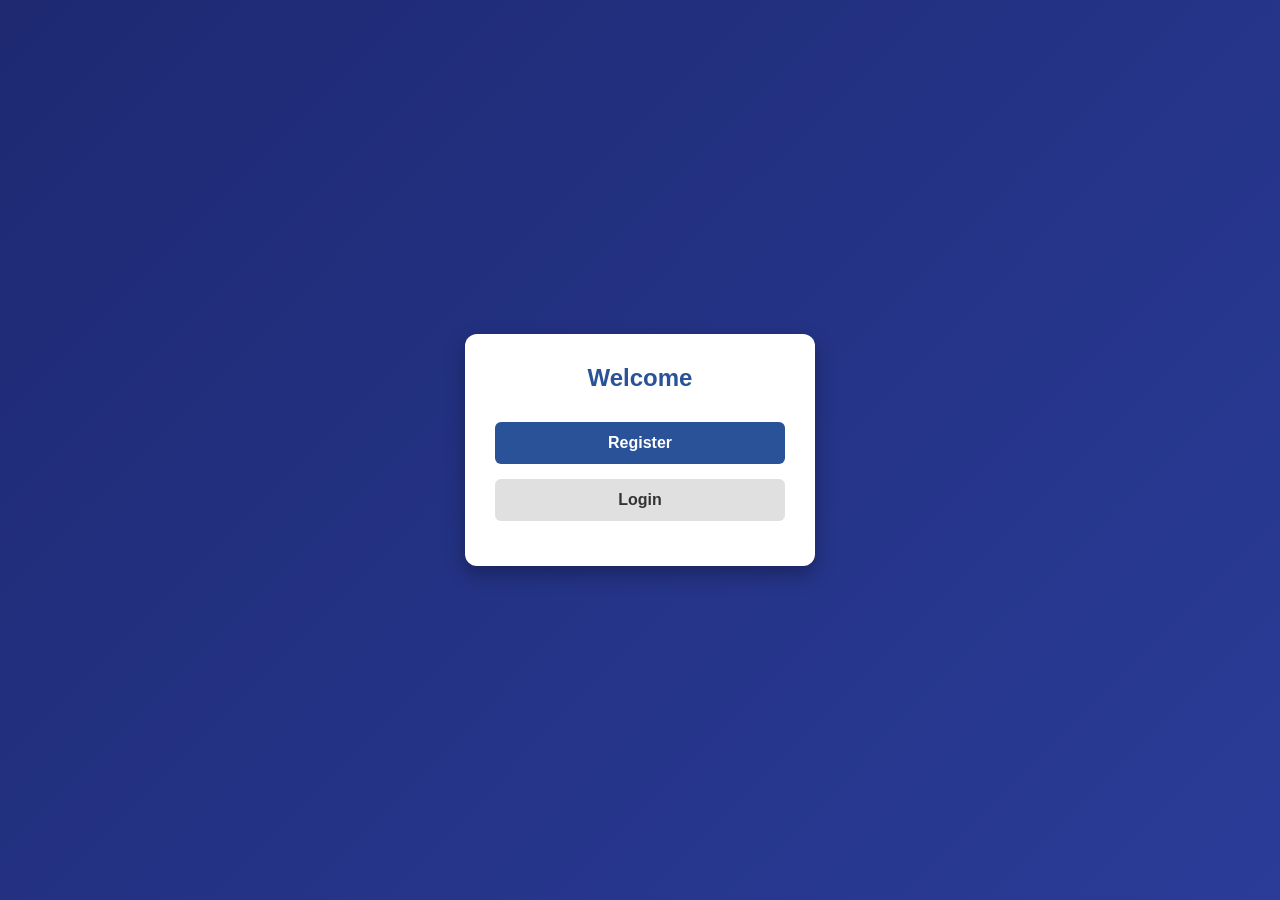
<file: voice-lingo/frontend/index.html>
<!DOCTYPE html>
<html lang="en">
<head>
    <meta charset="UTF-8">
    <meta name="viewport" content="width=device-width, initial-scale=1.0">
    <title>Voice-Lingo</title>
    <style>
        * {
            margin: 0;
            padding: 0;
            box-sizing: border-box;
            font-family: Arial, sans-serif;
        }

        body {
            background: linear-gradient(135deg, #1e2972, #2a3c98);
            height: 100vh;
            display: flex;
            justify-content: center;
            align-items: center;
            color: rgb(255, 255, 255);
        }

        .splash-screen {
            position: fixed;
            top: 0;
            left: 0;
            width: 100%;
            height: 100%;
            background: linear-gradient(135deg, #1e2972, #2a3c98);
            display: flex;
            flex-direction: column;
            justify-content: center;
            align-items: center;
            z-index: 1000;
            animation: fadeInOut 3s ease-in-out forwards;
        }

        @keyframes fadeInOut {
            0% { opacity: 1; }
            70% { opacity: 1; }
            100% { opacity: 0; pointer-events: none; }
        }

        .splash-content h1 {
            color: white;
            font-size: 48px;
            margin-bottom: 20px;
            text-shadow: 2px 2px 4px rgba(0,0,0,0.3);
        }

        .splash-content p {
            color: rgba(255,255,255,0.9);
            font-size: 18px;
            text-shadow: 1px 1px 2px rgba(0,0,0,0.3);
        }

        .container {
            width: 350px;
            background: white;
            padding: 30px;
            border-radius: 12px;
            box-shadow: 0 8px 20px rgba(0, 0, 0, 0.3);
            text-align: center;
            color: black;
            opacity: 0;
            animation: fadeIn 0.5s ease-in-out 2.5s forwards;
        }

        @keyframes fadeIn {
            from { opacity: 0; transform: translateY(20px); }
            to { opacity: 1; transform: translateY(0); }
        }

        h2 {
            color: #2a5298;
            margin-bottom: 30px;
            font-size: 24px;
        }

        .btn {
            width: 100%;
            padding: 12px;
            border: none;
            border-radius: 6px;
            font-size: 16px;
            font-weight: bold;
            cursor: pointer;
            text-decoration: none;
            display: block;
            margin-bottom: 15px;
            transition: all 0.3s ease;
        }

        .btn-register {
            background: #2a5298;
            color: white;
        }

        .btn-register:hover {
            background: #1e3c72;
            transform: translateY(-2px);
            box-shadow: 0 4px 12px rgba(42, 82, 152, 0.3);
        }

        .btn-login {
            background: #e0e0e0;
            color: #333;
        }

        .btn-login:hover {
            background: #d0d0d0;
            transform: translateY(-2px);
            box-shadow: 0 4px 12px rgba(0, 0, 0, 0.1);
        }
    </style>
</head>
<body>
    <!-- Splash Screen -->
    <div class="splash-screen" id="splashScreen">
        <div class="splash-content">
            <h1>🎤 VOICE LINGO</h1>
            <p>AI Powered Real Time Voice Translation System</p>
        </div>
    </div>

    <!-- Welcome / Choice Page -->
    <div class="container">
        <h2>Welcome</h2>
        <a href="register.html" class="btn btn-register">Register</a>
        <a href="login.html" class="btn btn-login">Login</a>
    </div>
    <script src="js/config.js"></script>
</body>
</html>
</file>
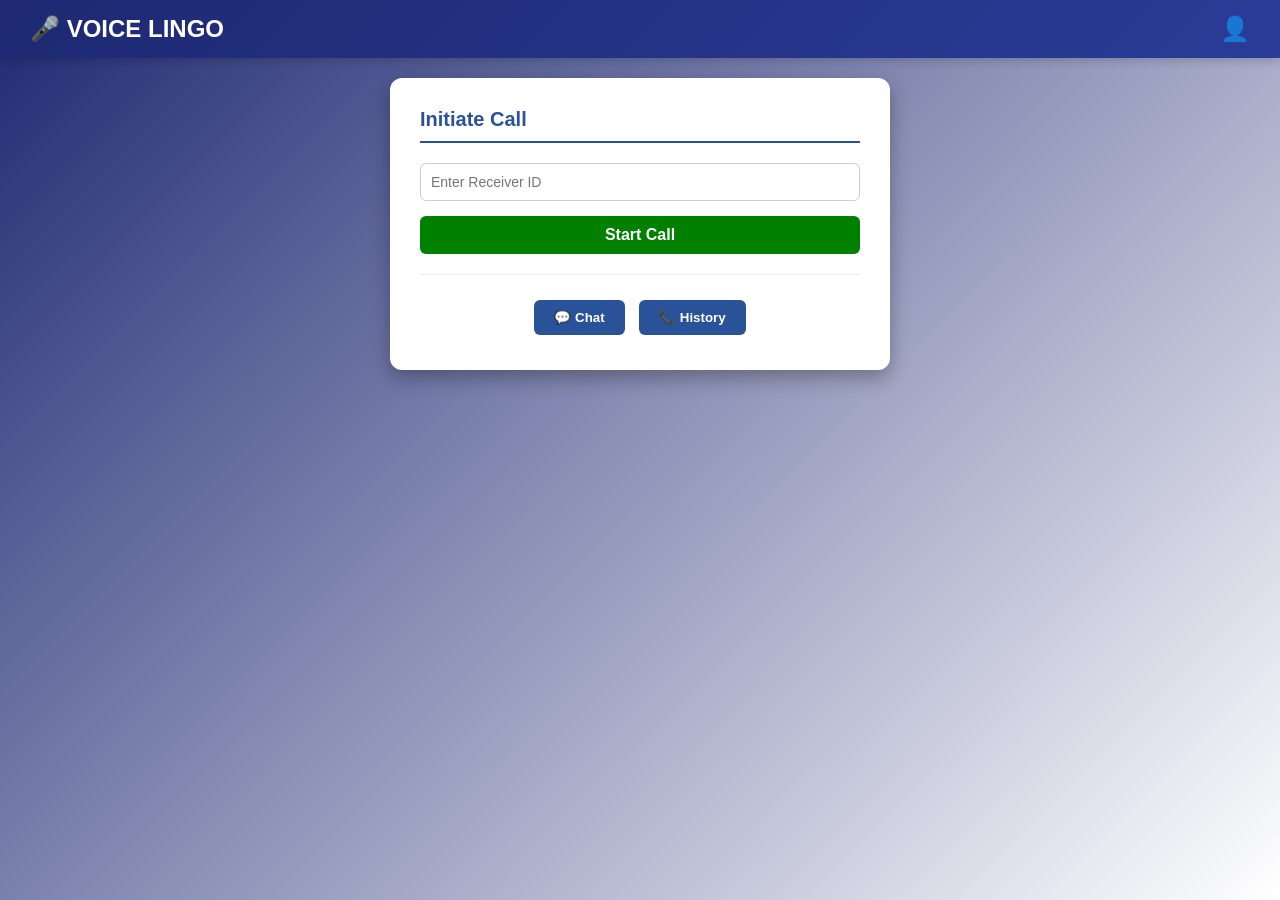
<file: voice-lingo/frontend/call.html>
<!DOCTYPE html>
<html lang="en">
<head>
<meta charset="UTF-8">
<meta name="viewport" content="width=device-width, initial-scale=1.0">
<title>Voice Lingo - Calling</title>
<link rel="stylesheet" href="css/call.css">
<style>
    .translation-box {
        margin: 15px auto;
        max-width: 90%;
        background: rgba(255,255,255,0.1);
        border-radius: 10px;
        padding: 12px;
        max-height: 150px;
        overflow-y: auto;
    }
    .translation-box h4 {
        color: #aad4f5;
        font-size: 12px;
        margin-bottom: 8px;
        text-transform: uppercase;
        letter-spacing: 1px;
    }
    .translation-msg {
        background: rgba(255,255,255,0.15);
        border-radius: 8px;
        padding: 8px 12px;
        margin-bottom: 6px;
        color: white;
        font-size: 14px;
        border-left: 3px solid #4c6ef5;
    }
    .translation-msg .lang-tag {
        font-size: 10px;
        color: #aad4f5;
        margin-bottom: 3px;
    }
</style>
</head>

<body>

<div class="call-container">

<audio id="remoteAudio" autoplay></audio>

<div class="profile-circle" id="calleeInitial">B</div>

<h2 id="calleeName">Connecting...</h2>
<div class="timer" id="callTimer">00:00</div>

<div class="button-group">
    <button class="control-btn mic" id="micBtn" onclick="toggleMic()">
        🎤<span>Mic On</span>
    </button>
    <button class="control-btn speaker" id="speakerBtn" onclick="toggleSpeaker()">
        🔊<span>Speaker</span>
    </button>
    <button class="control-btn end" onclick="endCall()">
        ❌<span>End</span>
    </button>
</div>

<div class="translation-box" id="translationBox" style="display:none;">
    <h4>🌐 Live Translation</h4>
    <div id="translationMessages"></div>
</div>

<div class="calling-from">
    <p>Calling from</p>
    <h3 id="callerId">Your ID</h3>
    <small id="callerIdSmall">@yourId</small>
</div>

</div>

<script src="js/config.js"></script>
<script src="js/signaling.js"></script>
<script src="js/webrtc.js"></script>
<script src="js/translation.js"></script>

<script>

let signaling;
let webrtc;
let translation;
let timerStarted = false;
let callStartTime = null;
let micEnabled = true;
let speakerEnabled = true;
let isSpeaking = false; // ✅ track TTS state separately

window.addEventListener("load", async () => {

    const currentUser = JSON.parse(localStorage.getItem("currentUser"));
    const receiverId = sessionStorage.getItem("receiverId");
    const isCaller = sessionStorage.getItem("isCaller") === "true";

    if (!currentUser || !receiverId) {
        alert("Call information missing");
        window.location.href = "dashboard.html";
        return;
    }

    const myId = currentUser.user_id;
    const myLanguage = currentUser.language || "English";

    document.getElementById("callerId").textContent = myId;
    document.getElementById("callerIdSmall").textContent = "@" + myId;
    document.getElementById("calleeName").textContent = receiverId;
    document.getElementById("calleeInitial").textContent = receiverId.charAt(0).toUpperCase();

    /* SIGNALING */
    signaling = new SignalingManager(myId);
    await signaling.connect();

    signaling.ws.send(JSON.stringify({
        type: "restore_call",
        connected_to: receiverId
    }));

    /* WEBRTC */
    webrtc = new WebRTCManager(signaling);
    await webrtc.getLocalStream();
    webrtc.createPeerConnection();

    webrtc.onRemoteStreamReady = (stream) => {
        document.getElementById("remoteAudio").srcObject = stream;
    };

    /* TRANSLATION */
    translation = new TranslationManager(myId, isCaller);

    translation.onTranslationReceived = (data) => {
        showTranslation(data.text, data.target_language);
        speakTranslation(data.text, data.target_language);
    };

    // ✅ FIX: both caller and receiver send ONLY their own language
    // backend figures out translation direction
    await translation.connect(myLanguage, myLanguage);
    translation.startAudioCapture(webrtc.localStream);

    if (isCaller) {
        startTimer();
        await webrtc.createAndSendOffer();
    } else {
        startTimer();
    }

    signaling.on("offer", async (data) => {
        await webrtc.handleOffer(data.offer);
    });

    signaling.on("answer", async (data) => {
        await webrtc.handleAnswer(data.answer);
    });

    signaling.on("ice_candidate", async (data) => {
        await webrtc.addIceCandidate(data.candidate);
    });

    signaling.on("call_ended", () => {
        cleanup();
        window.location.href = "dashboard.html";
    });

    signaling.on("call_closed", () => {
        cleanup();
        window.location.href = "dashboard.html";
    });

});

function showTranslation(text, lang) {
    const box = document.getElementById("translationBox");
    const msgs = document.getElementById("translationMessages");
    box.style.display = "block";

    const div = document.createElement("div");
    div.className = "translation-msg";
    div.innerHTML = `<div class="lang-tag">→ ${lang}</div><div>${text}</div>`;
    msgs.insertBefore(div, msgs.firstChild);

    while (msgs.children.length > 5) {
        msgs.removeChild(msgs.lastChild);
    }
}

function speakTranslation(text, lang) {
    if (!window.speechSynthesis) return;

    const langMap = {
        "English": "en-US",
        "Hindi": "hi-IN",
        "Telugu": "te-IN",
        "Tamil": "ta-IN",
        "Spanish": "es-ES",
        "French": "fr-FR",
        "German": "de-DE",
        "Japanese": "ja-JP",
        "Chinese": "zh-CN",
        "Arabic": "ar-SA",
        "Portuguese": "pt-BR",
        "Russian": "ru-RU",
        "Korean": "ko-KR"
    };

    const utterance = new SpeechSynthesisUtterance(text);
    utterance.lang = langMap[lang] || "en-US";
    utterance.rate = 1.0;
    utterance.pitch = 1.0;
    utterance.volume = 1.0;

    utterance.onstart = () => {
        isSpeaking = true;
        // ✅ pause speech recognition while TTS speaks
        if (translation && translation.recognition) {
            translation.recognition.stop();
        }
    };

    utterance.onend = () => {
        isSpeaking = false;
        // ✅ restart speech recognition after TTS finishes
        setTimeout(() => {
            if (translation && translation.isActive && !isSpeaking) {
                try {
                    translation.recognition.start();
                } catch(e) {}
            }
        }, 500);
    };

    // ✅ fallback timeout in case onend doesn't fire
    setTimeout(() => {
        if (isSpeaking) {
            isSpeaking = false;
            if (translation && translation.isActive) {
                try { translation.recognition.start(); } catch(e) {}
            }
        }
    }, text.length * 100 + 2000);

    window.speechSynthesis.cancel();
    window.speechSynthesis.speak(utterance);
}

function startTimer() {
    if (timerStarted) return;
    timerStarted = true;
    callStartTime = Date.now();
    setInterval(() => {
        const elapsed = Math.floor((Date.now() - callStartTime) / 1000);
        const mins = Math.floor(elapsed / 60).toString().padStart(2, "0");
        const secs = (elapsed % 60).toString().padStart(2, "0");
        document.getElementById("callTimer").textContent = `${mins}:${secs}`;
    }, 1000);
}

function toggleMic() {
    micEnabled = !micEnabled;
    const btn = document.getElementById("micBtn");
    btn.style.background = micEnabled ? "#4c6ef5" : "#888";
    btn.querySelector("span").textContent = micEnabled ? "Mic On" : "Mic Off";
    if (webrtc && webrtc.localStream) {
        webrtc.localStream.getAudioTracks()[0].enabled = micEnabled;
    }
    // ✅ also pause/resume speech recognition
    if (translation && translation.recognition) {
        if (micEnabled) {
            try { translation.recognition.start(); } catch(e) {}
        } else {
            translation.recognition.stop();
        }
    }
}

function toggleSpeaker() {
    speakerEnabled = !speakerEnabled;
    const btn = document.getElementById("speakerBtn");
    btn.style.background = speakerEnabled ? "#3b82f6" : "#888";
    btn.querySelector("span").textContent = speakerEnabled ? "Speaker" : "Muted";
    document.getElementById("remoteAudio").muted = !speakerEnabled;
}

function endCall() {
    window.speechSynthesis.cancel();
    if (signaling) {
        signaling.ws.send(JSON.stringify({ type: "end_call" }));
    }
    setTimeout(() => {
        cleanup();
        window.location.href = "dashboard.html";
    }, 300);
}

function cleanup() {
    if (translation) translation.disconnect();
    if (webrtc) webrtc.cleanup();
    sessionStorage.removeItem("receiverId");
    sessionStorage.removeItem("receiverLanguage");
    sessionStorage.removeItem("isCaller");
}

</script>

</body>
</html>
</file>
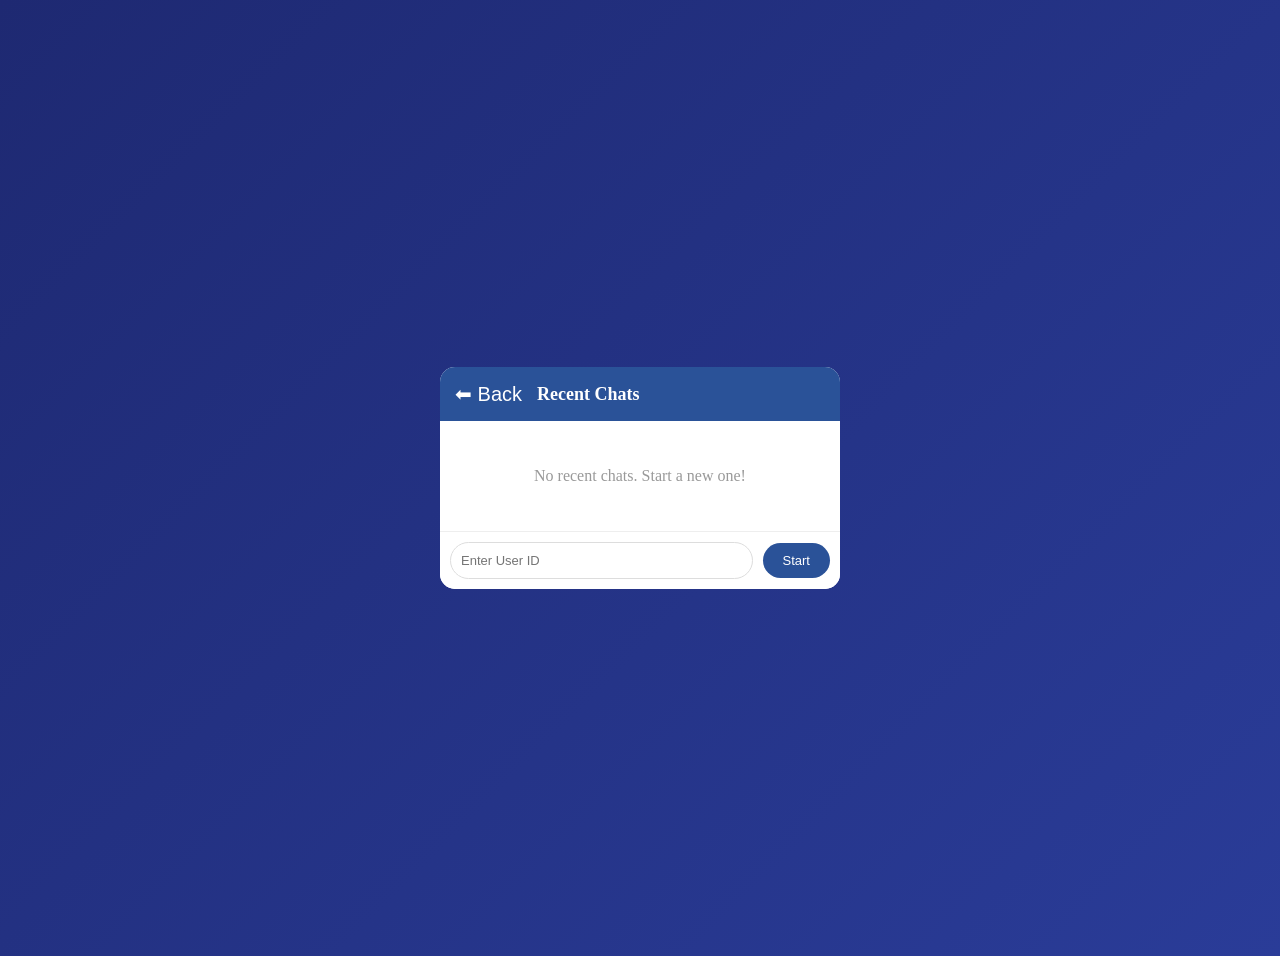
<file: voice-lingo/frontend/chat.html>
<!DOCTYPE html>
<html lang="en">
<head>
    <meta charset="UTF-8">
    <title>Recent Chats</title>
    <meta name="viewport" content="width=device-width, initial-scale=1.0">
    <link rel="stylesheet" href="css/chat.css">
</head>

<body class="page-center">

<div class="container chat-page">

    <!-- HEADER -->
    <div class="chat-top">
        <button onclick="location.href='dashboard.html'">⬅ Back</button>
        <h2>Recent Chats</h2>
    </div>

    <!-- CHAT LIST -->
    <div class="chat-list-new" id="chatListContainer">
        <!-- Dynamically loaded -->
    </div>

    <!-- BOTTOM INPUT -->
    <div class="chat-bottom">
        <input type="text" id="chatUserId" placeholder="Enter User ID">
        <button onclick="startNewChat()">Start</button>
    </div>

</div>
<script src="js/config.js"></script>
<script src="js/app.js"></script>
<script>
    window.addEventListener('load', () => {
        loadChats();
    });

    function loadChats() {
        const container = document.getElementById('chatListContainer');
        let chats = JSON.parse(localStorage.getItem('recentChats')) || [];

        if (chats.length === 0) {
            container.innerHTML = '<p style="padding: 20px; text-align: center; color: #999;">No recent chats. Start a new one!</p>';
            return;
        }

        container.innerHTML = '';
        // Remove duplicates and show last 5
        const uniqueChats = [...new Set(chats)];
        uniqueChats.slice(-5).reverse().forEach(chat => {
            container.innerHTML += `
                <div class="chat-row" onclick="openChatUser('${chat}')">
                    <div class="chat-avatar">${chat.charAt(0).toUpperCase()}</div>
                    <div class="chat-info">
                        <strong>${chat}</strong>
                        <p>Click to continue chatting</p>
                    </div>
                    <span class="chat-time">recent</span>
                </div>
            `;
        });
    }

    function startNewChat() {
        const userId = document.getElementById('chatUserId').value;
        if (!userId || userId.trim() === '') {
            alert('Please enter a User ID');
            return;
        }
        openChatUser(userId);
    }

    function openChatUser(userId) {
        // Save to recent chats
        let chats = JSON.parse(localStorage.getItem('recentChats')) || [];
        chats.push(userId);
        localStorage.setItem('recentChats', JSON.stringify(chats));

        // Store current chat user and redirect
        sessionStorage.setItem('chatUserId', userId);
        window.location.href = 'chatroom.html';
    }
</script>

</body>
</html>
</file>
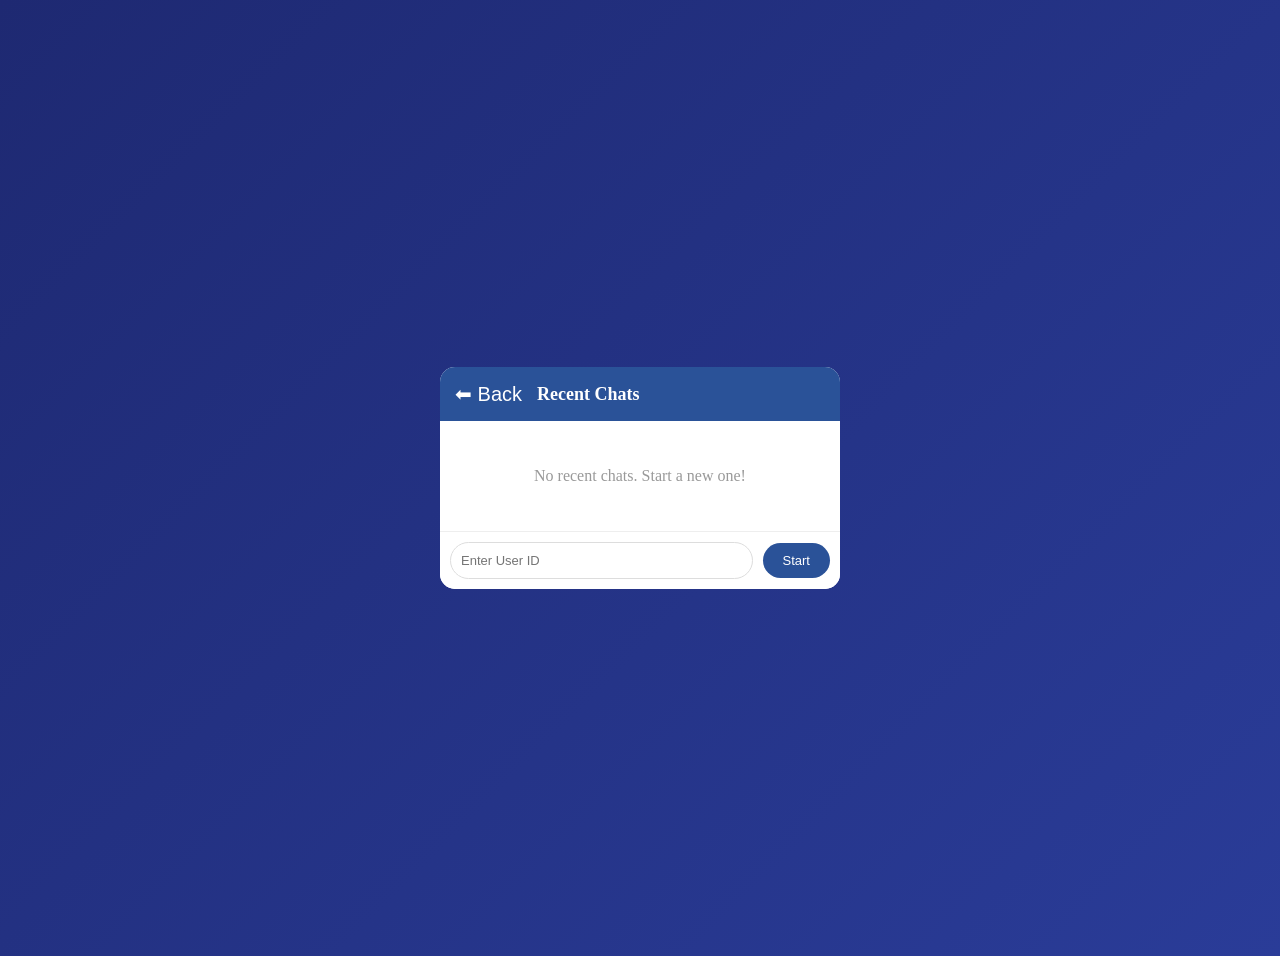
<file: voice-lingo/frontend/chatroom.html>
<!DOCTYPE html>
<html lang="en">
<head>
    <meta charset="UTF-8">
    <meta name="viewport" content="width=device-width, initial-scale=1.0">
    <title>Chat</title>
    <link rel="stylesheet" href="css/chatroom.css">
</head>

<body class="chat-body">

<div class="chat-container">

    <!-- HEADER -->
    <div class="chat-header">
        <button class="back-btn" onclick="location.href='chat.html'">⬅</button>
        <div class="chat-user">
            <div class="chat-avatar" id="chatAvatar">U</div>
            <span id="chatUserName">User</span>
        </div>
        <button class="chat-call-btn" onclick="callUser()">📞</button>
    </div>

    <!-- MESSAGE AREA -->
    <div class="chat-messages" id="chatMessages">
        <!-- Messages dynamically loaded -->
    </div>

    <!-- INPUT AREA -->
    <div class="chat-input">
        <input type="text" id="messageInput" placeholder="Type a message" onkeypress="handleKeyPress(event)">
        <button onclick="sendMessage()">Send</button>
    </div>

</div>
<script src="js/config.js"></script>
<script src="js/app.js"></script>
<script>
    let currentChatUser = null;

    window.addEventListener('load', () => {
        // Get chat user from sessionStorage
        currentChatUser = sessionStorage.getItem('chatUserId');
        
        if (!currentChatUser) {
            window.location.href = 'chat.html';
            return;
        }

        document.getElementById('chatUserName').textContent = currentChatUser;
        document.getElementById('chatAvatar').textContent = currentChatUser.charAt(0).toUpperCase();

        loadMessages();
    });

    function loadMessages() {
        const container = document.getElementById('chatMessages');
        let allMessages = JSON.parse(localStorage.getItem('chatMessages')) || [];
        
        // Filter messages for this user
        const userMessages = allMessages.filter(m => m.with === currentChatUser);

        container.innerHTML = '';
        
        if (userMessages.length === 0) {
            container.innerHTML = '<p style="text-align: center; padding: 20px; color: #999;">No messages yet. Start the conversation!</p>';
        }

        userMessages.forEach(msg => {
            const msgDiv = document.createElement('div');
            msgDiv.className = `message ${msg.type}`;
            msgDiv.innerHTML = `
                ${msg.text}
                <span>${new Date(msg.timestamp).toLocaleTimeString([], {hour: '2-digit', minute:'2-digit'})}</span>
            `;
            container.appendChild(msgDiv);
        });

        // Scroll to bottom
        container.scrollTop = container.scrollHeight;
    }

    function sendMessage() {
        const input = document.getElementById('messageInput');
        const text = input.value.trim();

        if (!text) return;

        // Save message
        let allMessages = JSON.parse(localStorage.getItem('chatMessages')) || [];
        allMessages.push({
            with: currentChatUser,
            type: 'sent',
            text: text,
            timestamp: new Date().toISOString()
        });
        localStorage.setItem('chatMessages', JSON.stringify(allMessages));

        // Clear input and reload
        input.value = '';
        loadMessages();

        // Simulate reply
        setTimeout(() => {
            allMessages = JSON.parse(localStorage.getItem('chatMessages')) || [];
            allMessages.push({
                with: currentChatUser,
                type: 'received',
                text: 'Thanks for the message!',
                timestamp: new Date().toISOString()
            });
            localStorage.setItem('chatMessages', JSON.stringify(allMessages));
            loadMessages();
        }, 1000);
    }

    function handleKeyPress(e) {
        if (e.key === 'Enter') {
            sendMessage();
        }
    }

    function callUser() {
        sessionStorage.setItem('receiverId', currentChatUser);
        window.location.href = 'call.html';
    }
</script>

</body>
</html>
</file>
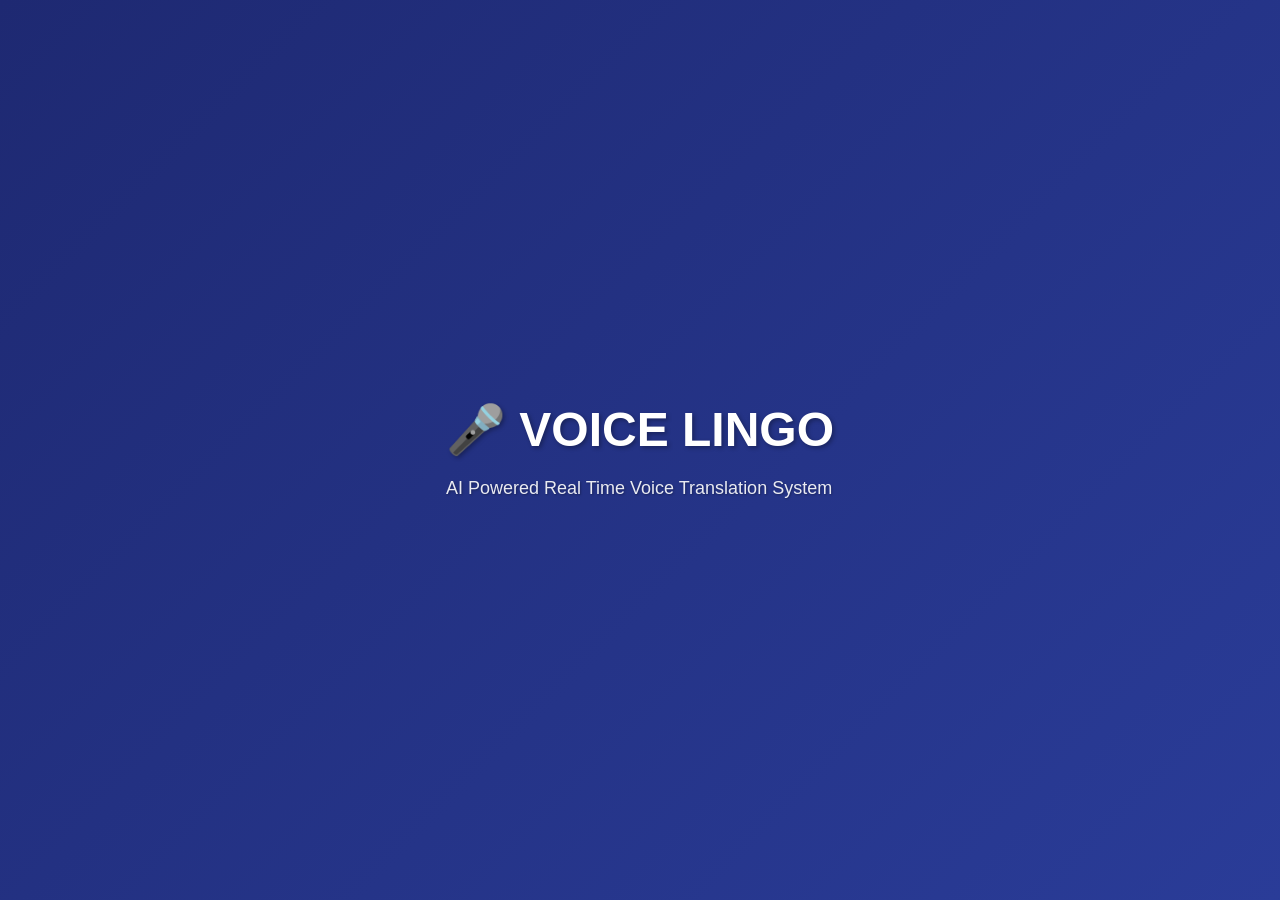
<file: voice-lingo/frontend/dashboard.html>
<!DOCTYPE html>
<html lang="en">
<head>
    <meta charset="UTF-8">
    <meta name="viewport" content="width=device-width, initial-scale=1.0">
    <title>Dashboard - Voice-Lingo</title>
    <style>
        * {
            margin: 0;
            padding: 0;
            box-sizing: border-box;
            font-family: Arial, sans-serif;
        }

        body {
            background: linear-gradient(135deg, #1e2972, #2a3c9800);
            min-height: 100vh;
        }

        .header {
            background: linear-gradient(135deg, #1e2972, #2a3c98);
            color: white;
            padding: 15px 30px;
            display: flex;
            justify-content: space-between;
            align-items: center;
            box-shadow: 0 2px 10px rgba(0, 0, 0, 0.2);
            position: relative;
        }

        .header h1 { font-size: 24px; }

        .profile-wrapper { position: relative; }

        .profile-icon {
            color: white;
            cursor: pointer;
            font-size: 24px;
            user-select: none;
        }

        .profile-dropdown {
            position: absolute;
            top: 50px;
            right: 0;
            background: white;
            color: black;
            padding: 15px;
            border-radius: 8px;
            box-shadow: 0 4px 12px rgba(0,0,0,0.2);
            min-width: 250px;
            z-index: 1000;
        }

        .profile-dropdown p { margin: 10px 0; font-size: 14px; }

        .profile-dropdown label {
            display: block;
            margin: 10px 0 5px 0;
            font-weight: bold;
            color: #333;
        }

        .profile-dropdown select {
            width: 100%;
            padding: 8px;
            border-radius: 4px;
            border: 1px solid #ccc;
            margin-bottom: 10px;
        }

        .logout-btn {
            width: 100%;
            background: #e74c3c;
            color: white;
            border: none;
            padding: 8px;
            border-radius: 4px;
            cursor: pointer;
            font-weight: bold;
        }

        .logout-btn:hover { background: #c0392b; }

        .container {
            max-width: 500px;
            width: 95%;
            margin: 20px auto;
            background: white;
            padding: 30px;
            border-radius: 12px;
            box-shadow: 0 8px 20px rgba(0, 0, 0, 0.3);
        }

        .container h2 {
            color: #2a5298;
            border-bottom: 2px solid #2a5298;
            padding-bottom: 10px;
            margin-bottom: 20px;
            font-size: 20px;
        }

        .form-group { margin-bottom: 15px; }

        input, select {
            width: 100%;
            padding: 10px;
            border: 1px solid #ccc;
            border-radius: 6px;
            font-size: 14px;
        }

        input:focus, select:focus {
            outline: none;
            border-color: #2a5298;
            background-color: #f9f9f9;
        }

        .call-btn {
            width: 100%;
            background: green;
            color: white;
            padding: 10px;
            border: none;
            border-radius: 6px;
            cursor: pointer;
            font-weight: bold;
            font-size: 16px;
        }

        .call-btn:hover { background: darkgreen; }

        .message {
            padding: 12px;
            border-radius: 6px;
            margin-bottom: 15px;
            display: none;
        }

        .message.success {
            display: block;
            background-color: #d4edda;
            color: #155724;
            border: 1px solid #c3e6cb;
        }

        .message.error {
            display: block;
            background-color: #f8d7da;
            color: #721c24;
            border: 1px solid #f5c6cb;
        }

        .message.info {
            display: block;
            background-color: #d1ecf1;
            color: #0c5460;
            border: 1px solid #bee5eb;
        }

        .bottom-nav {
            text-align: center;
            margin-top: 20px;
            padding-top: 20px;
            border-top: 1px solid #eee;
        }

        .bottom-nav button {
            background: #2a5298;
            color: white;
            padding: 10px 20px;
            margin: 5px;
            border: none;
            border-radius: 6px;
            cursor: pointer;
            font-weight: bold;
        }

        .bottom-nav button:hover { background: #1e3c72; }

        .accept-btn { background: #28a745; color: white; }
        .accept-btn:hover { background: #218838; }
        .reject-btn { background: #dc3545; color: white; }
        .reject-btn:hover { background: #c82333; }
    </style>
</head>
<body>
    <div class="header">
        <h1>🎤 VOICE LINGO</h1>
        <div class="profile-wrapper">
            <div class="profile-icon" onclick="toggleProfileMenu()">👤</div>
            <div class="profile-dropdown" id="profileMenu" style="display: none;">
                <p><strong>Name:</strong> <span id="profileName">User</span></p>
                <p><strong>ID:</strong> <span id="profileId">Loading...</span></p>
                <label for="languageSelect">Preferred Language</label>
                <select id="languageSelect" onchange="changeLanguage()">
                    <option>English</option>
                    <option>Hindi</option>
                    <option>Telugu</option>
                    <option>Tamil</option>
                </select>
                <button class="logout-btn" onclick="logoutUser()">Logout</button>
            </div>
        </div>
    </div>

    <div class="container">
        <div id="messageDiv" class="message"></div>

        <h2>Initiate Call</h2>

        <div class="form-group">
            <input type="text" id="targetUserId" placeholder="Enter Receiver ID">
        </div>

        <button class="call-btn" onclick="initiateCall()">Start Call</button>

        <!-- INCOMING CALL ALERT -->
        <div id="incomingCallAlert" style="display:none; background:#fff3cd; border:2px solid #ffc107; padding:15px; border-radius:6px; margin-top:20px;">
            <h3 style="color:#f39c12; margin-bottom:10px;">📞 Incoming Call</h3>
            <div id="incomingCallInfo" style="margin-bottom:15px;"></div>
            <button class="accept-btn" onclick="acceptIncomingCall()" style="width:100%; padding:10px; border:none; border-radius:6px; cursor:pointer; font-weight:bold; margin-bottom:10px;">Accept Call</button>
            <button class="reject-btn" onclick="rejectIncomingCall()" style="width:100%; padding:10px; border:none; border-radius:6px; cursor:pointer; font-weight:bold;">Reject Call</button>
        </div>

        <div class="bottom-nav">
            <button onclick="location.href='chat.html'">💬 Chat</button>
            <button onclick="location.href='history.html'">📞 History</button>
        </div>
    </div>
    <script src="js/config.js"></script>
    <script src="js/auth.js"></script>
    <script src="js/signaling.js"></script>
    <script src="js/webrtc.js"></script>
    <script src="js/translation.js"></script>
    <script src="js/app.js"></script>

    <script>
        let app = null;
        let incomingCallData = null;

        async function initializeDashboard() {
            const user = authManager.getCurrentUser();
            if (!user) {
                window.location.href = 'index.html';
                return;
            }

            document.getElementById('profileName').textContent = user.name;
            document.getElementById('profileId').textContent = user.user_id;
            document.getElementById('languageSelect').value = user.language;

            app = await startVoiceLingo(user);

            app.onIncomingCall = (callData) => {
                incomingCallData = callData;
                handleIncomingCall(callData);
            };

            app.onCallRejected = () => {
                showMessage('Call rejected', 'error');
            };

            app.onCallFailed = (data) => {
                showMessage('Call failed: ' + data.reason, 'error');
            };

            app.onCallEnded = () => {
                showMessage('Call ended', 'info');
            };
        }

        function toggleProfileMenu() {
            const menu = document.getElementById('profileMenu');
            menu.style.display = menu.style.display === 'none' ? 'block' : 'none';
        }

        async function changeLanguage() {
            const language = document.getElementById("languageSelect").value;
            const user = authManager.getCurrentUser();
            try {
                const response = await fetch(`${CONFIG.SERVER_URL}/update-language`, {
                    method: "POST",
                    headers: { "Content-Type": "application/json" },
                    body: JSON.stringify({ user_id: user.user_id, language: language })
                });
                if (response.ok) {
                    user.language = language;
                    authManager.saveUserToStorage();
                    showMessage("Language updated!", "success");
                }
            } catch (error) {
                showMessage("Server error: " + error.message, "error");
            }
        }

        async function initiateCall() {
            const targetUserId = document.getElementById("targetUserId").value.trim();
            const user = authManager.getCurrentUser();
            const myLanguage = user.language || "English";

            if (!targetUserId) {
                showMessage("Please enter receiver ID", "error");
                return;
            }

            sessionStorage.setItem("receiverId", targetUserId);
            sessionStorage.setItem("receiverLanguage", myLanguage);
            sessionStorage.setItem("isCaller", "true"); // ✅ mark as caller

            try {
                await app.callUser(targetUserId, myLanguage);
                showMessage("Calling " + targetUserId + "...", "info");
            } catch (error) {
                showMessage("Call failed: " + error.message, "error");
            }
        }

        function handleIncomingCall(callData) {
            document.getElementById('incomingCallInfo').innerHTML = `
                <strong>${callData.caller_name}</strong> is calling you...<br>
                <small>Language: ${callData.caller_language}</small>
            `;
            document.getElementById('incomingCallAlert').style.display = 'block';
        }

        async function acceptIncomingCall() {
            try {
                if (!incomingCallData) {
                    showMessage("No incoming call data", "error");
                    return;
                }

                sessionStorage.setItem("receiverId", incomingCallData.caller_id);
                sessionStorage.setItem("receiverLanguage", incomingCallData.caller_language || "English");
                sessionStorage.setItem("isCaller", "false"); // ✅ mark as receiver

                await app.acceptCall();

                document.getElementById("incomingCallAlert").style.display = "none";

                window.location.href = "call.html";

            } catch (error) {
                showMessage("Error accepting call: " + error.message, "error");
            }
        }

        function rejectIncomingCall() {
            app.rejectCall('User declined');
            incomingCallData = null;
            document.getElementById('incomingCallAlert').style.display = 'none';
            showMessage('Call rejected', 'info');
        }

        function showMessage(msg, type) {
            const msgDiv = document.getElementById('messageDiv');
            msgDiv.textContent = msg;
            msgDiv.className = 'message ' + type;
            setTimeout(() => { msgDiv.className = 'message'; }, 5000);
        }

        function logoutUser() {
            if (app) app.disconnect();
            authManager.logout();
            window.location.href = 'index.html';
        }

        window.addEventListener('load', initializeDashboard);
    </script>
</body>
</html>
</file>
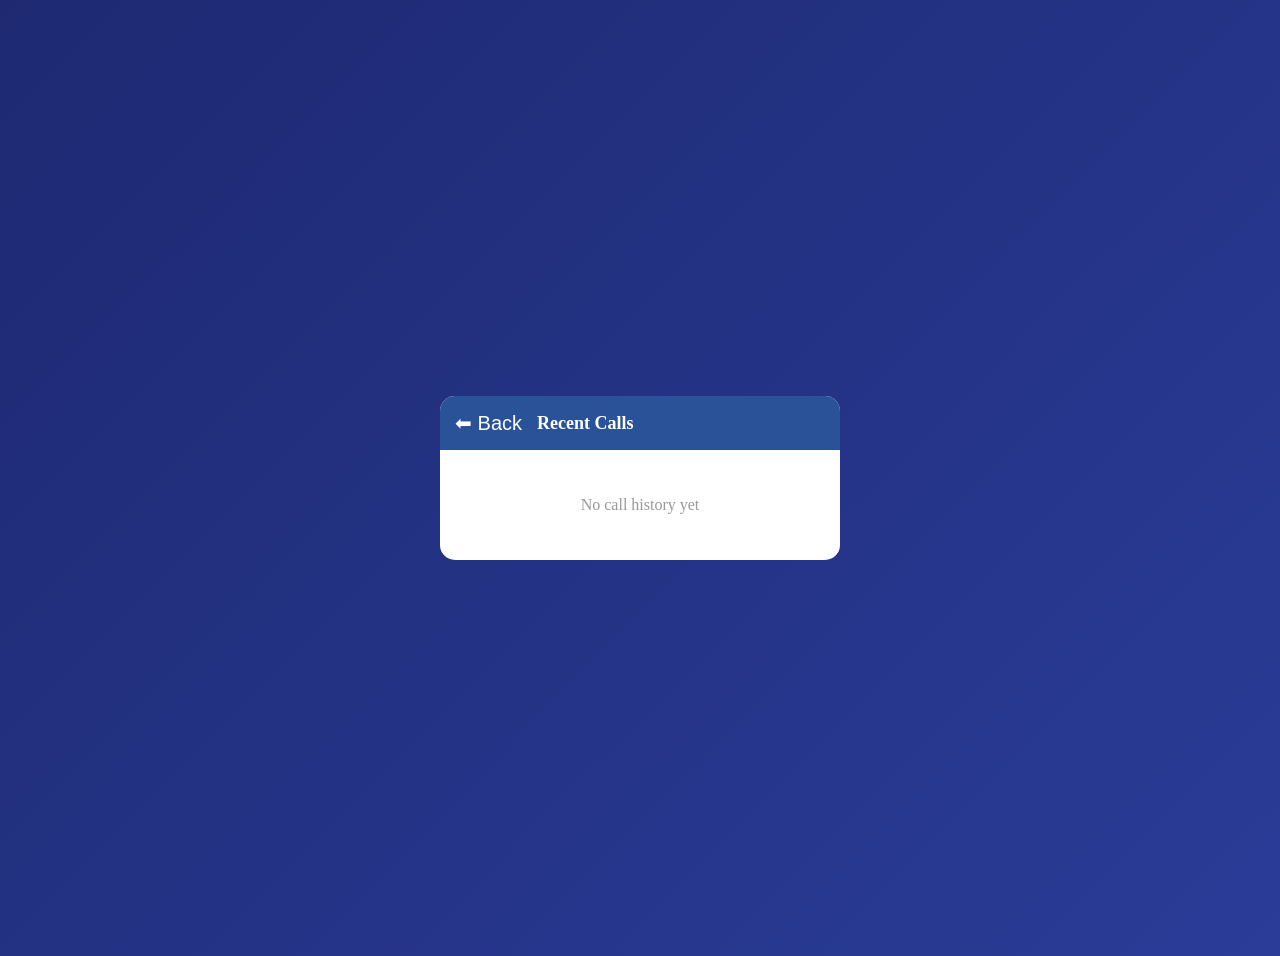
<file: voice-lingo/frontend/history.html>
<!DOCTYPE html>
<html lang="en">
<head>
    <meta charset="UTF-8">
    <title>Recent Calls</title>
    <meta name="viewport" content="width=device-width, initial-scale=1.0">
    <link rel="stylesheet" href="css/history.css">
</head>

<body class="page-center">

<div class="container history-page">

    <!-- HEADER -->
    <div class="history-top">
        <button onclick="location.href='dashboard.html'">⬅ Back</button>
        <h2>Recent Calls</h2>
    </div>

    <!-- CALL LIST -->
    <div class="call-list" id="callListContainer">
        <!-- Dynamically loaded -->
    </div>

</div>
<script src="js/config.js"></script>
<script src="js/app.js"></script>
<script>
    window.addEventListener('load', () => {
        loadCallHistory();
    });

    function loadCallHistory() {
        const container = document.getElementById('callListContainer');
        let history = JSON.parse(localStorage.getItem('callHistory')) || [];

        if (history.length === 0) {
            container.innerHTML = '<p style="padding: 20px; text-align: center; color: #999;">No call history yet</p>';
            return;
        }

        container.innerHTML = '';
        // Show last 10 calls
        history.slice(-10).reverse().forEach((call, index) => {
            const avatar = call.receiver.charAt(0).toUpperCase();
            container.innerHTML += `
                <div class="call-row" onclick="toggleOptions(this)">
                    <div class="call-avatar">${avatar}</div>

                    <div class="call-info">
                        <strong>${call.receiver}</strong>
                        <p>${call.langFrom} → ${call.langTo}</p>
                    </div>

                    <span class="call-duration">${call.duration}</span>

                    <!-- DROPDOWN -->
                    <div class="call-options">
                        <div onclick="callUser('${call.receiver}')">📞 Call</div>
                        <div onclick="chatUser('${call.receiver}')">💬 Chat</div>
                    </div>
                </div>
            `;
        });
    }

    function toggleOptions(element) {
        const options = element.querySelector('.call-options');
        // Close other open options
        document.querySelectorAll('.call-options').forEach(opt => {
            if (opt !== options) opt.style.display = 'none';
        });
        // Toggle current option
        options.style.display = options.style.display === 'block' ? 'none' : 'block';
    }

    function callUser(userId) {

    sessionStorage.setItem("receiverId", userId);
    sessionStorage.setItem("receiverLanguage", "English");

    window.location.href = "call.html";

  }

    function chatUser(userId) {
        sessionStorage.setItem('chatUserId', userId);
        window.location.href = 'chatroom.html';
    }
</script>

</body>
</html>
</file>
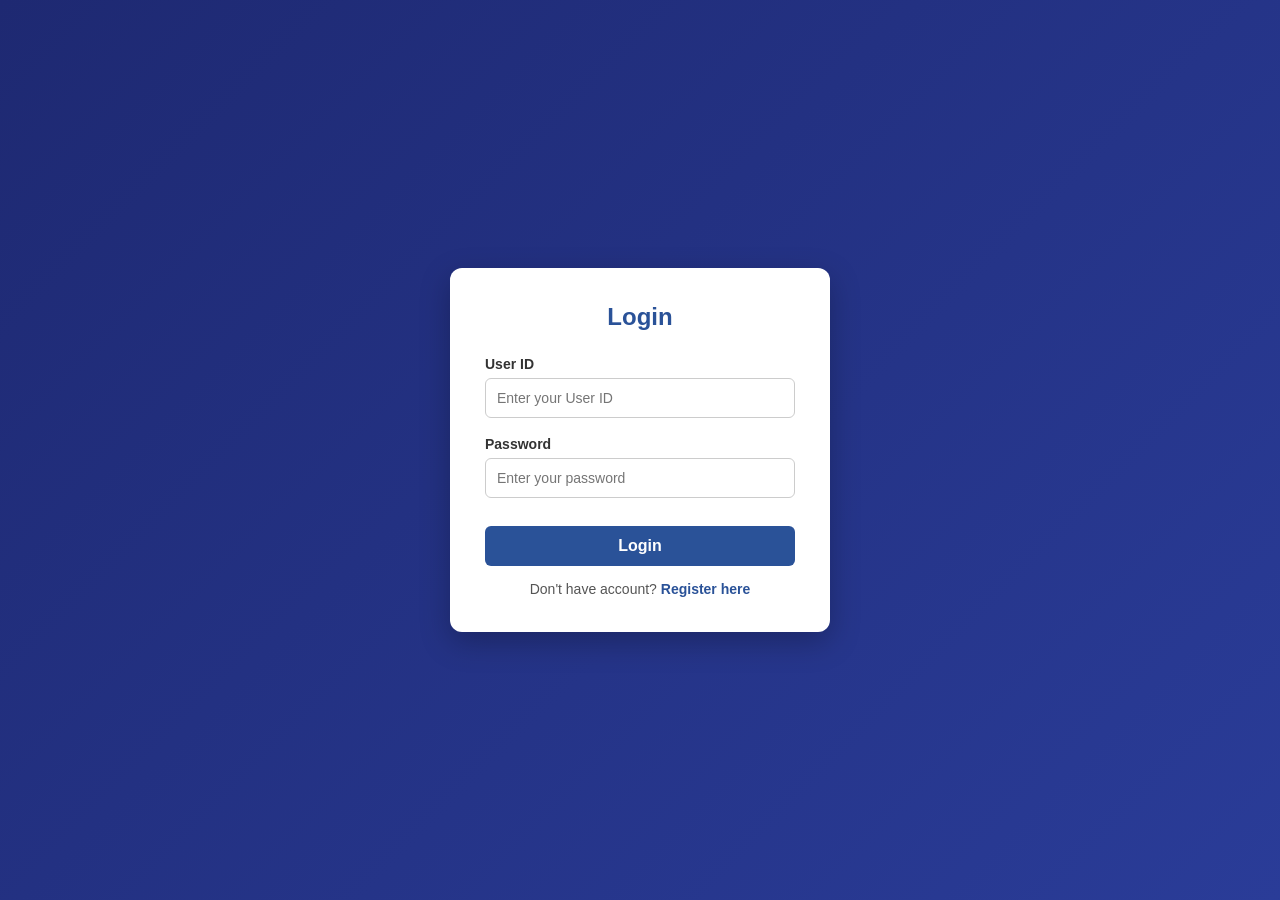
<file: voice-lingo/frontend/login.html>
<!DOCTYPE html>
<html lang="en">
<head>
<meta charset="UTF-8">
<meta name="viewport" content="width=device-width, initial-scale=1.0">
<title>Login - Voice Lingo</title>

<style>

*{
margin:0;
padding:0;
box-sizing:border-box;
font-family:Arial, Helvetica, sans-serif;
}

body{
height:100vh;
display:flex;
justify-content:center;
align-items:center;
background:linear-gradient(135deg,#1e2972,#2a3c98);
}

.container{
width:380px;
background:white;
padding:35px;
border-radius:12px;
box-shadow:0 10px 30px rgba(0,0,0,0.25);
text-align:center;
}

h2{
color:#2a5298;
margin-bottom:25px;
}

.form-group{
text-align:left;
margin-bottom:18px;
}

label{
font-size:14px;
color:#333;
font-weight:600;
display:block;
margin-bottom:6px;
}

input{
width:100%;
padding:11px;
border-radius:6px;
border:1px solid #ccc;
font-size:14px;
transition:0.2s;
}

input:focus{
outline:none;
border-color:#2a5298;
background:#f9f9f9;
}

.btn-primary{
width:100%;
padding:11px;
border:none;
border-radius:6px;
background:#2a5298;
color:white;
font-size:16px;
font-weight:bold;
cursor:pointer;
margin-top:10px;
transition:0.2s;
}

.btn-primary:hover{
background:#1e3c72;
}

.toggle-form{
margin-top:15px;
font-size:14px;
color:#555;
}

.toggle-form a{
color:#2a5298;
font-weight:bold;
text-decoration:none;
}

.toggle-form a:hover{
text-decoration:underline;
}

.message{
display:none;
padding:12px;
border-radius:6px;
margin-bottom:15px;
font-size:14px;
}

.message.error{
display:block;
background:#f8d7da;
color:#721c24;
border:1px solid #f5c6cb;
}

.message.success{
display:block;
background:#d4edda;
color:#155724;
border:1px solid #c3e6cb;
}

.loading{
display:none;
margin-bottom:10px;
color:#2a5298;
}

</style>
</head>

<body>

<div class="container">

<h2>Login</h2>

<div id="messageDiv" class="message"></div>
<div id="loadingDiv" class="loading">Processing...</div>

<div class="form-group">
<label>User ID</label>
<input type="text" id="loginUserId" placeholder="Enter your User ID">
</div>

<div class="form-group">
<label>Password</label>
<input type="password" id="loginPassword" placeholder="Enter your password">
</div>

<button class="btn-primary" onclick="loginUser()">Login</button>

<div class="toggle-form">
Don't have account? <a href="register.html">Register here</a>
</div>

</div>

<!-- ✅ config.js MUST be before the script that uses CONFIG -->
<script src="js/config.js"></script>

<script>

async function loginUser(){

    const userId = document.getElementById("loginUserId").value;
    const password = document.getElementById("loginPassword").value;

    if(!userId || !password){
        showMessage("Enter User ID and Password", "error");
        return;
    }

    showLoading(true);

    try{
        // ✅ FIXED: use CONFIG.SERVER_URL instead of localhost
        const response = await fetch(`${CONFIG.SERVER_URL}/login`, {
            method: "POST",
            headers: {
                "Content-Type": "application/json"
            },
            body: JSON.stringify({
                user_id: userId,
                password: password
            })
        });

        const data = await response.json();
        showLoading(false);

        if(response.ok){
            localStorage.setItem("currentUser", JSON.stringify(data.user));
            window.location.href = "dashboard.html";
        } else {
            showMessage("Invalid credentials", "error");
        }

    } catch(error){
        showLoading(false);
        showMessage("Server error: " + error.message, "error");
    }
}

function showMessage(msg, type){
    const msgDiv = document.getElementById("messageDiv");
    msgDiv.textContent = msg;
    msgDiv.className = "message " + type;
}

function showLoading(show){
    document.getElementById("loadingDiv").style.display = show ? "block" : "none";
}

document.addEventListener("keypress", function(e){
    if(e.key === "Enter"){
        loginUser();
    }
});

</script>

</body>
</html>
</file>
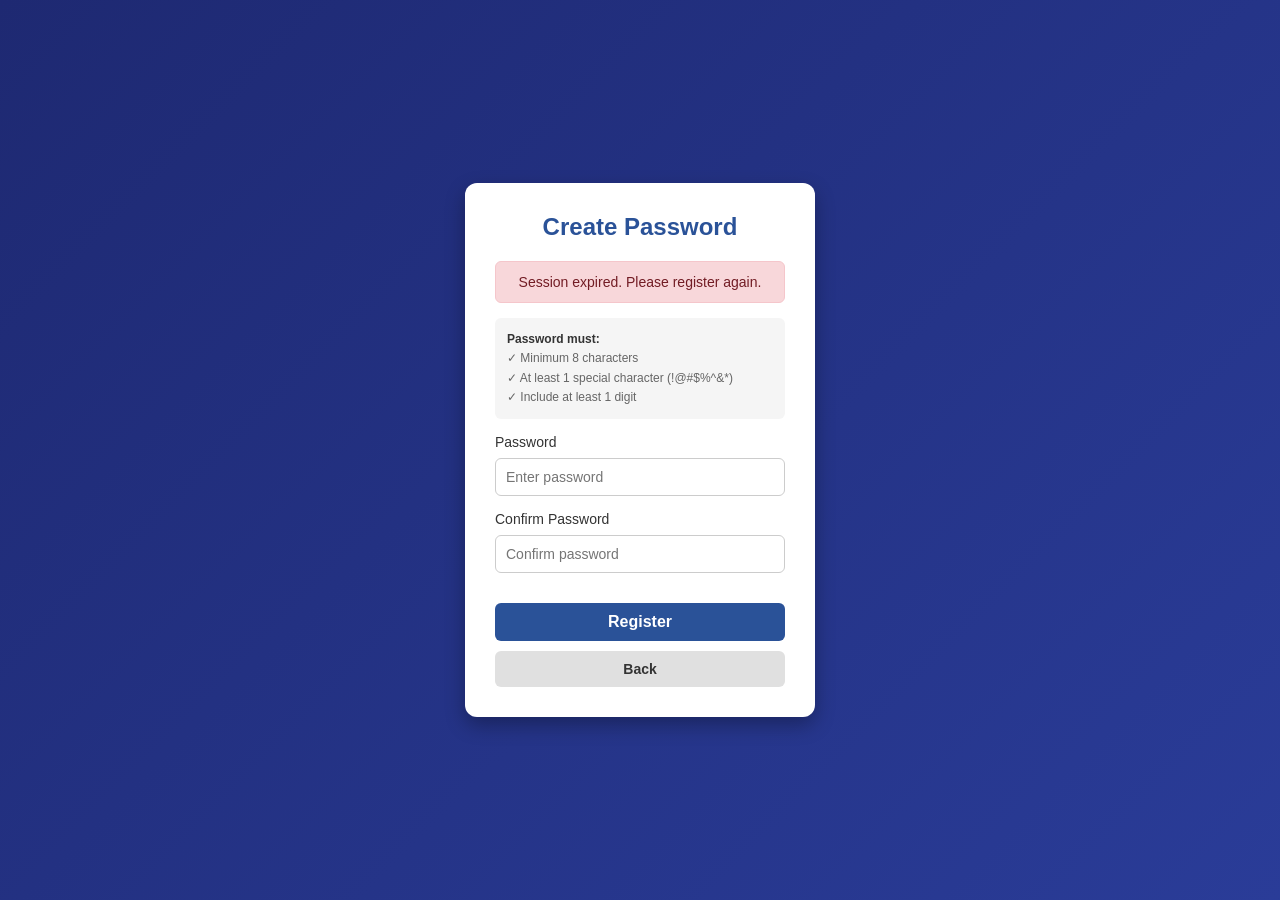
<file: voice-lingo/frontend/password.html>
<!DOCTYPE html>
<html lang="en">
<head>
    <meta charset="UTF-8">
    <meta name="viewport" content="width=device-width, initial-scale=1.0">
    <title>Create Password - Voice-Lingo</title>
    <link rel="stylesheet" href="css/style.css">
    <style>
        * {
            margin: 0;
            padding: 0;
            box-sizing: border-box;
            font-family: Arial, sans-serif;
        }

        body {
            background: linear-gradient(135deg, #1e2972, #2a3c98);
            height: 100vh;
            display: flex;
            justify-content: center;
            align-items: center;
            color: rgb(255, 255, 255);
        }

        .container {
            width: 350px;
            background: white;
            padding: 30px;
            border-radius: 12px;
            box-shadow: 0 8px 20px rgba(0, 0, 0, 0.3);
            text-align: center;
            color: black;
        }

        h2 {
            color: #2a5298;
            margin-bottom: 20px;
        }

        .requirements {
            text-align: left;
            font-size: 12px;
            color: #666;
            margin-bottom: 15px;
            background: #f5f5f5;
            padding: 12px;
            border-radius: 6px;
            line-height: 1.6;
        }

        .requirements strong {
            color: #333;
        }

        .form-group {
            margin-bottom: 15px;
            text-align: left;
        }

        label {
            display: block;
            margin-bottom: 8px;
            color: #333;
            font-weight: 500;
            font-size: 14px;
        }

        input {
            width: 100%;
            padding: 10px;
            border: 1px solid #ccc;
            border-radius: 6px;
            font-size: 14px;
        }

        input:focus {
            outline: none;
            border-color: #2a5298;
            background-color: #f9f9f9;
        }

        .btn-primary {
            width: 100%;
            padding: 10px;
            background: #2a5298;
            border: none;
            border-radius: 6px;
            color: white;
            cursor: pointer;
            font-size: 16px;
            font-weight: bold;
            margin-top: 15px;
        }

        .btn-primary:hover {
            background: #1e3c72;
        }

        .btn-secondary {
            width: 100%;
            padding: 10px;
            background: #e0e0e0;
            border: none;
            border-radius: 6px;
            color: #333;
            cursor: pointer;
            font-size: 14px;
            margin-top: 10px;
        }

        .btn-secondary:hover {
            background: #d0d0d0;
        }

        .message {
            padding: 12px;
            border-radius: 6px;
            margin-bottom: 15px;
            display: none;
            font-size: 14px;
        }

        .message.success {
            display: block;
            background-color: #d4edda;
            color: #155724;
            border: 1px solid #c3e6cb;
        }

        .message.error {
            display: block;
            background-color: #f8d7da;
            color: #721c24;
            border: 1px solid #f5c6cb;
        }

        .loading {
            display: none;
            text-align: center;
            color: #2a5298;
            margin: 15px 0;
        }

        .loading.active {
            display: block;
        }

        .success-box {
            display: none;
            background: #d4edda;
            border: 1px solid #c3e6cb;
            border-radius: 6px;
            padding: 15px;
            text-align: center;
            color: #155724;
        }

        .success-box h3 {
            margin-bottom: 10px;
        }

        .user-id {
            background: white;
            padding: 10px;
            border-radius: 6px;
            margin: 10px 0;
            word-break: break-all;
            font-weight: bold;
            color: #2a5298;
            cursor: pointer;
        }

        .user-id:hover {
            background: #f0f0f0;
        }
    </style>
</head>
<body>
    <div class="container">
        <h2>Create Password</h2>
        <div id="messageDiv" class="message"></div>
        <div id="loadingDiv" class="loading">Processing...</div>

        <div id="formSection">
            <div class="requirements">
                <strong>Password must:</strong><br>
                ✓ Minimum 8 characters<br>
                ✓ At least 1 special character (!@#$%^&*)<br>
                ✓ Include at least 1 digit
            </div>

            <div class="form-group">
                <label for="regPassword">Password</label>
                <input type="password" id="regPassword" placeholder="Enter password">
            </div>

            <div class="form-group">
                <label for="regConfirmPassword">Confirm Password</label>
                <input type="password" id="regConfirmPassword" placeholder="Confirm password">
            </div>

            <button class="btn-primary" onclick="registerUser()">Register</button>
            <button class="btn-secondary" onclick="goBack()">Back</button>
        </div>

        <div id="successBox" class="success-box">
            <h3>Registration Successful!</h3>
            <p>Your User ID:</p>
            <div class="user-id" id="userIdDisplay" onclick="copyUserID()">Click to copy</div>
            <p style="font-size: 12px; margin-top: 10px;">Redirecting to dashboard in 3 seconds...</p>
        </div>
    </div>
    
    <script src="js/config.js"></script>
    <script src="js/auth.js"></script>
    <script>
        // Check if data exists from previous page
        window.addEventListener('load', () => {
            const userId = sessionStorage.getItem('regUserId'); 
            const name = sessionStorage.getItem('regName');
            const email = sessionStorage.getItem('regEmail');
            const language = sessionStorage.getItem('regLanguage');

            if (!userId || !name || !email || !language) {
                showMessage('Session expired. Please register again.', 'error');
                setTimeout(() => {
                    window.location.href = 'register.html';
                }, 2000);
            }
        });

       async function registerUser(){

    const password=document.getElementById('regPassword').value;
const confirmPassword=document.getElementById('regConfirmPassword').value;

const userId=sessionStorage.getItem('regUserId');
const name=sessionStorage.getItem('regName');
const email=sessionStorage.getItem('regEmail');
const language=sessionStorage.getItem('regLanguage');

const pattern=/^(?=.*[0-9])(?=.*[!@#$%^&*]).{8,}$/;

if(!pattern.test(password)){
showMessage('Password does not meet requirements','error');
return;
}

if(password!==confirmPassword){
showMessage('Passwords do not match','error');
return;
}

showLoading(true);

try{

const response = await fetch(`${CONFIG.SERVER_URL}/register`, {
method:'POST',
headers:{
'Content-Type':'application/json'
},
body:JSON.stringify({
user_id:userId,
name:name,
email:email,
password:password,
language:language
})
});

const data=await response.json();

showLoading(false);

if(response.ok){

localStorage.setItem('currentUser',JSON.stringify(data));

sessionStorage.clear();

document.getElementById('formSection').style.display='none';
document.getElementById('successBox').style.display='block';
document.getElementById('userIdDisplay').textContent=data.user_id;

setTimeout(()=>{
window.location.href='dashboard.html';
},3000);

}else{

const errorMsg=data.detail||data.error||"Registration failed";
showMessage(errorMsg,'error');

}

}catch(error){

showLoading(false);
showMessage('Error: '+error.message,'error');

}

}
        function goBack() {
            window.location.href = 'register.html';
        }

        function copyUserID() {
            const userId = document.getElementById('userIdDisplay').textContent;
            navigator.clipboard.writeText(userId).then(() => {
                const box = document.getElementById('userIdDisplay');
                const originalText = box.textContent;
                box.textContent = 'Copied!';
                setTimeout(() => {
                    box.textContent = originalText;
                }, 2000);
            });
        }

        function showMessage(msg, type) {
            const msgDiv = document.getElementById('messageDiv');
            msgDiv.textContent = msg;
            msgDiv.className = 'message ' + type;
        }

        function showLoading(show) {
            document.getElementById('loadingDiv').style.display = show ? 'block' : 'none';
        }

        document.addEventListener('keypress', (e) => {
            if (e.key === 'Enter') {
                registerUser();
            }
        });
    </script>
</body>
</html>
</file>
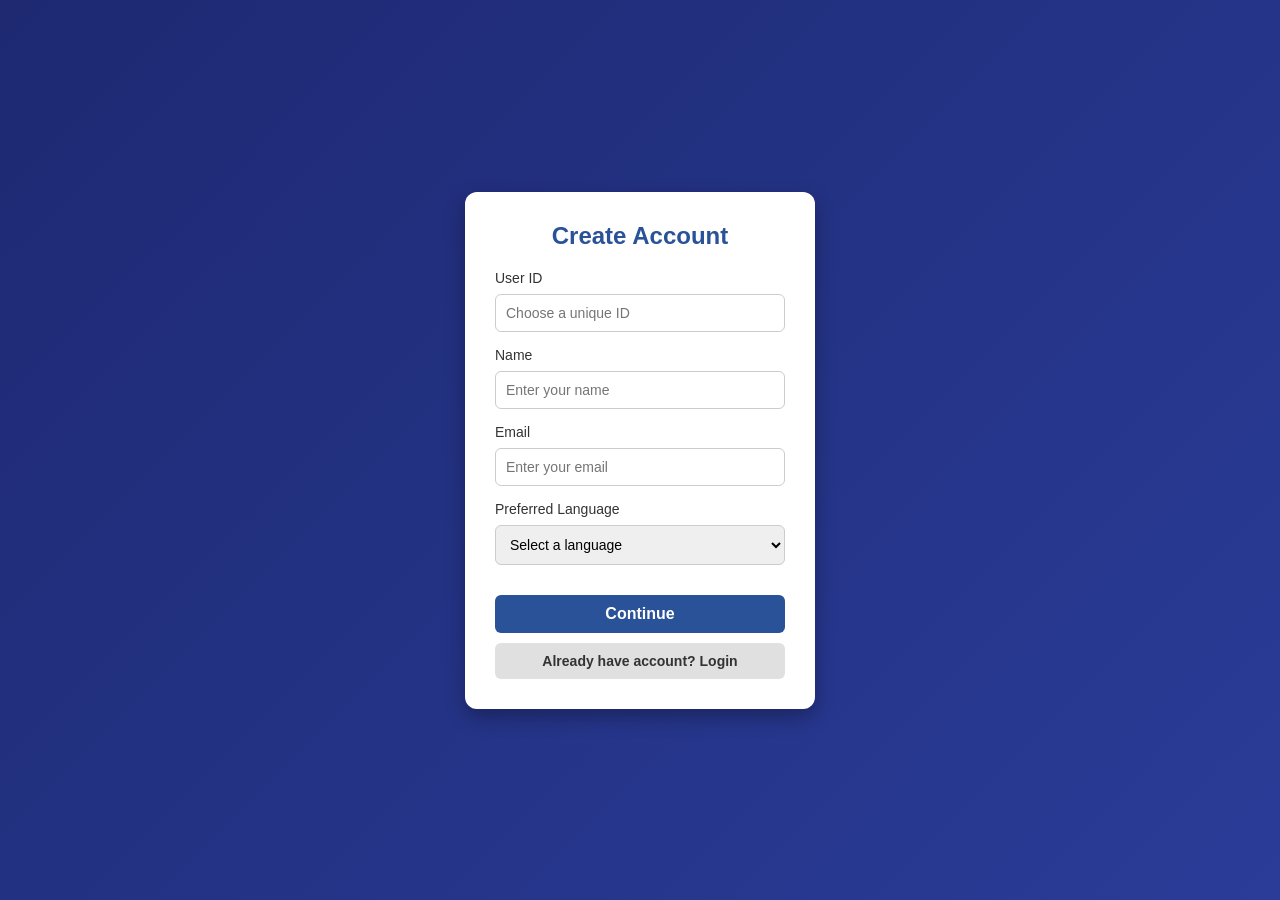
<file: voice-lingo/frontend/register.html>
<!DOCTYPE html>
<html lang="en">
<head>
<meta charset="UTF-8">
<meta name="viewport" content="width=device-width, initial-scale=1.0">
<title>Register - Voice-Lingo</title>
<link rel="stylesheet" href="css/style.css">

<style>

*{
margin:0;
padding:0;
box-sizing:border-box;
font-family:Arial,sans-serif;
}

body{
background:linear-gradient(135deg,#1e2972,#2a3c98);
min-height:100vh;
display:flex;
justify-content:center;
align-items:center;
color:white;
}

.container{
width:350px;
background:white;
padding:30px;
border-radius:12px;
box-shadow:0 8px 20px rgba(0,0,0,0.3);
text-align:center;
color:black;
}

h2{
color:#2a5298;
margin-bottom:20px;
}

.form-group{
margin-bottom:15px;
text-align:left;
}

label{
display:block;
margin-bottom:8px;
color:#333;
font-weight:500;
font-size:14px;
}

input, select{
width:100%;
padding:10px;
border:1px solid #ccc;
border-radius:6px;
font-size:14px;
}

input:focus, select:focus{
outline:none;
border-color:#2a5298;
background-color:#f9f9f9;
}

.userid-status{
font-size:12px;
margin-top:5px;
}

.btn-primary{
width:100%;
padding:10px;
background:#2a5298;
border:none;
border-radius:6px;
color:white;
cursor:pointer;
font-size:16px;
font-weight:bold;
margin-top:15px;
}

.btn-primary:hover{
background:#1e3c72;
}

.btn-secondary{
width:100%;
padding:10px;
background:#e0e0e0;
border:none;
border-radius:6px;
color:#333;
cursor:pointer;
font-size:14px;
margin-top:10px;
}

.btn-secondary:hover{
background:#d0d0d0;
}

.message{
padding:12px;
border-radius:6px;
margin-bottom:15px;
display:none;
font-size:14px;
}

.message.success{
display:block;
background-color:#d4edda;
color:#155724;
border:1px solid #c3e6cb;
}

.message.error{
display:block;
background-color:#f8d7da;
color:#721c24;
border:1px solid #f5c6cb;
}

</style>
</head>

<body>

<div class="container">

<h2>Create Account</h2>

<div id="messageDiv" class="message"></div>

<div class="form-group">
<label>User ID</label>
<input type="text" id="regUserId" placeholder="Choose a unique ID" onkeyup="checkUserIdAvailability(this.value)">
<div id="userid-status" class="userid-status"></div>
</div>

<div class="form-group">
<label>Name</label>
<input type="text" id="regName" placeholder="Enter your name">
</div>

<div class="form-group">
<label>Email</label>
<input type="email" id="regEmail" placeholder="Enter your email">
</div>

<div class="form-group">
<label>Preferred Language</label>
<select id="regLanguage">
<option value="">Select a language</option>
<option value="English">English</option>
<option value="Hindi">Hindi</option>
<option value="Telugu">Telugu</option>
<option value="Tamil">Tamil</option>
<option value="Spanish">Spanish</option>
<option value="French">French</option>
<option value="German">German</option>
<option value="Chinese">Chinese</option>
<option value="Japanese">Japanese</option>
<option value="Portuguese">Portuguese</option>
</select>
</div>

<button class="btn-primary" onclick="goToPassword()">Continue</button>

<button class="btn-secondary" onclick="goToLogin()">
Already have account? Login
</button>

</div>

<!-- ✅ config.js FIRST, then auth.js -->
<script src="js/config.js"></script>
<script src="js/auth.js"></script>

<script>

async function checkUserIdAvailability(id) {
    if (!id || id.length < 3) {
        document.getElementById("userid-status").textContent = "";
        return;
    }
    const res = await fetch(`${CONFIG.SERVER_URL}/check-userid/${id}`);
    const data = await res.json();
    const statusDiv = document.getElementById("userid-status");
    if (data.available) {
        statusDiv.textContent = "✔ Available";
        statusDiv.style.color = "green";
    } else {
        statusDiv.textContent = "❌ Already taken";
        statusDiv.style.color = "red";
    }
}

function goToPassword(){
    const userId = document.getElementById('regUserId').value;
    const name = document.getElementById('regName').value;
    const email = document.getElementById('regEmail').value;
    const language = document.getElementById('regLanguage').value;

    if(!userId || !name || !email || !language){
        showMessage('Please fill in all fields', 'error');
        return;
    }

    sessionStorage.setItem('regUserId', userId);
    sessionStorage.setItem('regName', name);
    sessionStorage.setItem('regEmail', email);
    sessionStorage.setItem('regLanguage', language);

    window.location.href = 'password.html';
}

function goToLogin(){
    window.location.href = 'login.html';
}

function showMessage(msg, type){
    const msgDiv = document.getElementById('messageDiv');
    msgDiv.textContent = msg;
    msgDiv.className = 'message ' + type;
}

</script>

</body>
</html>
</file>
<file: voice-lingo/frontend/css/call.css>
/* CALL PAGE STYLES */
* {
    margin: 0;
    padding: 0;
    box-sizing: border-box;
    font-family: Arial, sans-serif;
}

body {
    height: 100vh;
    background: linear-gradient(135deg, #1e3c72, #2a5298);
    display: flex;
    justify-content: center;
    align-items: center;
}

.call-container {
    width: 400px;
    background: #2f4b8f;
    padding: 30px;
    border-radius: 25px;
    text-align: center;
    color: white;
    box-shadow: 0 10px 30px rgba(0,0,0,0.4);
}

.profile-circle {
    width: 140px;
    height: 140px;
    background: linear-gradient(135deg, #3a7bd5, #00d2ff);
    border-radius: 50%;
    display: flex;
    justify-content: center;
    align-items: center;
    font-size: 60px;
    margin: 0 auto 20px;
    font-weight: bold;
    animation: pulse 2s infinite;
}

@keyframes pulse {
    0%, 100% { transform: scale(1); }
    50% { transform: scale(1.05); }
}

.call-container h2 {
    font-size: 24px;
    margin-bottom: 15px;
}

.timer {
    margin-top: 10px;
    font-size: 18px;
    opacity: 0.8;
}

.button-group {
    margin-top: 30px;
    display: flex;
    justify-content: space-between;
    gap: 10px;
}

.control-btn {
    flex: 1;
    width: 100px;
    height: 100px;
    border-radius: 20px;
    border: none;
    cursor: pointer;
    color: white;
    font-size: 24px;
    display: flex;
    flex-direction: column;
    justify-content: center;
    align-items: center;
    transition: 0.3s;
}

.control-btn span {
    font-size: 12px;
    margin-top: 5px;
}

.control-btn.mic {
    background: #4c6ef5;
}

.control-btn.speaker {
    background: #3b82f6;
}

.control-btn.end {
    background: #dc3545;
}

.control-btn:hover {
    transform: scale(1.1);
}

.control-btn:active {
    transform: scale(0.95);
}

.calling-from {
    margin-top: 30px;
    background: rgba(255,255,255,0.1);
    padding: 15px;
    border-radius: 15px;
}

.calling-from p {
    font-size: 12px;
    opacity: 0.7;
    margin-bottom: 5px;
}

.calling-from h3 {
    font-size: 16px;
    margin-bottom: 5px;
}

.calling-from small {
    font-size: 12px;
    opacity: 0.6;
}

@media (max-width: 500px) {
    .call-container {
        width: 95%;
    }
    
    .button-group {
        flex-direction: column;
    }
    
    .control-btn {
        padding: 15px;
    }
}
</file>
<file: voice-lingo/frontend/css/chat.css>
/* CHAT PAGE STYLES */
.page-center {
    background: linear-gradient(135deg, #1e2972, #2a3c98);
    min-height: 100vh;
    display: flex;
    justify-content: center;
    align-items: center;
    padding: 20px;
}

.chat-page {
    width: 400px;
    max-height: 600px;
    background: white;
    border-radius: 15px;
    overflow: hidden;
    display: flex;
    flex-direction: column;
}

.chat-top {
    background: #2a5298;
    color: white;
    padding: 15px;
    display: flex;
    align-items: center;
    gap: 15px;
}

.chat-top button {
    background: transparent;
    border: none;
    color: white;
    font-size: 20px;
    cursor: pointer;
    padding: 0;
}

.chat-top h2 {
    margin: 0;
    font-size: 18px;
    flex: 1;
}

.chat-list-new {
    flex: 1;
    overflow-y: auto;
    padding: 10px 0;
}

.chat-row {
    display: flex;
    align-items: center;
    padding: 12px 15px;
    border-bottom: 1px solid #eee;
    cursor: pointer;
    transition: background 0.2s;
}

.chat-row:hover {
    background: #f5f5f5;
}

.chat-avatar {
    width: 45px;
    height: 45px;
    background: linear-gradient(135deg, #2a5298, #1e3c72);
    color: white;
    border-radius: 50%;
    display: flex;
    justify-content: center;
    align-items: center;
    font-weight: bold;
    margin-right: 12px;
}

.chat-info {
    flex: 1;
}

.chat-info strong {
    display: block;
    color: #333;
    margin-bottom: 4px;
}

.chat-info p {
    font-size: 12px;
    color: #999;
    margin: 0;
    white-space: nowrap;
    overflow: hidden;
    text-overflow: ellipsis;
}

.chat-time {
    font-size: 12px;
    color: #999;
}

.chat-bottom {
    display: flex;
    align-items: center;
    padding: 10px;
    background: white;
    border-top: 1px solid #eee;
    gap: 10px;
}

.chat-bottom input {
    flex: 1;
    padding: 10px;
    border: 1px solid #ddd;
    border-radius: 20px;
    font-size: 13px;
    margin: 0 !important;
}

.chat-bottom button {
    padding: 10px 20px;
    background: #2a5298;
    color: white;
    border: none;
    border-radius: 20px;
    cursor: pointer;
    font-size: 13px;
    width: auto;
}

.chat-bottom button:hover {
    background: #1e3c72;
}

@media (max-width: 500px) {
    .chat-page {
        width: 100%;
        max-height: 100vh;
        border-radius: 0;
    }
}
</file>
<file: voice-lingo/frontend/css/chatroom.css>
/* CHATROOM STYLES */
* {
    margin: 0;
    padding: 0;
    box-sizing: border-box;
}

body.chat-body {
    background: linear-gradient(135deg, #1e2972, #2a3c98);
    height: 100vh;
    display: flex;
    justify-content: center;
    align-items: center;
    font-family: Arial, sans-serif;
}

.chat-container {
    width: 400px;
    height: 600px;
    background: white;
    display: flex;
    flex-direction: column;
    border-radius: 20px;
    overflow: hidden;
    box-shadow: 0 10px 30px rgba(0,0,0,0.3);
}

.chat-header {
    background: #2a5298;
    color: white;
    padding: 15px;
    display: flex;
    align-items: center;
    justify-content: space-between;
}

.chat-header .back-btn {
    background: transparent;
    border: none;
    color: white;
    font-size: 18px;
    cursor: pointer;
    padding: 5px 10px;
}

.chat-header .back-btn:hover {
    opacity: 0.8;
}

.chat-user {
    flex: 1;
    display: flex;
    align-items: center;
    gap: 10px;
}

.chat-avatar {
    width: 40px;
    height: 40px;
    background: rgba(255,255,255,0.3);
    color: white;
    border-radius: 50%;
    display: flex;
    justify-content: center;
    align-items: center;
    font-weight: bold;
}

.chat-header button {
    background: transparent;
    border: none;
    color: white;
    font-size: 18px;
    cursor: pointer;
}

.chat-header button:hover {
    opacity: 0.8;
}

.chat-messages {
    flex: 1;
    padding: 15px;
    overflow-y: auto;
    background: #f0f2f5;
    display: flex;
    flex-direction: column;
    gap: 10px;
}

.message {
    max-width: 70%;
    padding: 10px 12px;
    border-radius: 12px;
    position: relative;
    font-size: 14px;
    word-wrap: break-word;
}

.message.sent {
    background: #dcf8c6;
    margin-left: auto;
    border-bottom-right-radius: 0;
}

.message.received {
    background: #ffffff;
    border: 1px solid #ddd;
    border-bottom-left-radius: 0;
}

.message span {
    display: block;
    font-size: 10px;
    margin-top: 5px;
    color: #666;
    text-align: right;
}

.message.received span {
    text-align: left;
}

.chat-input {
    display: flex;
    align-items: center;
    padding: 12px;
    background: white;
    border-top: 1px solid #ddd;
    gap: 10px;
}

.chat-input input {
    flex: 1;
    padding: 10px 15px;
    border-radius: 25px;
    border: 1px solid #ddd;
    font-size: 14px;
    outline: none;
}

.chat-input input:focus {
    border-color: #2a5298;
    background: #f9f9f9;
}

.chat-input button {
    background: #2a5298;
    color: white;
    border: none;
    padding: 10px 20px;
    border-radius: 25px;
    cursor: pointer;
    font-size: 14px;
    width: auto;
}

.chat-input button:hover {
    background: #1e3c72;
}

@media (max-width: 500px) {
    .chat-container {
        width: 100%;
        height: 100vh;
        border-radius: 0;
    }
}
</file>
<file: voice-lingo/frontend/css/history.css>
/* HISTORY PAGE STYLES */
.page-center {
    background: linear-gradient(135deg, #1e2972, #2a3c98);
    min-height: 100vh;
    display: flex;
    justify-content: center;
    align-items: center;
    padding: 20px;
}

.history-page {
    width: 400px;
    max-height: 600px;
    background: white;
    border-radius: 15px;
    overflow: hidden;
    display: flex;
    flex-direction: column;
}

.history-top {
    background: #2a5298;
    color: white;
    padding: 15px;
    display: flex;
    align-items: center;
    gap: 15px;
}

.history-top button {
    background: transparent;
    border: none;
    color: white;
    font-size: 20px;
    cursor: pointer;
    padding: 0;
}

.history-top h2 {
    margin: 0;
    font-size: 18px;
    flex: 1;
}

.call-list {
    flex: 1;
    overflow-y: auto;
    padding: 10px 0;
}

.call-row {
    display: flex;
    align-items: center;
    padding: 12px 15px;
    border-bottom: 1px solid #eee;
    cursor: pointer;
    transition: background 0.2s;
    position: relative;
}

.call-row:hover {
    background: #f5f5f5;
}

.call-avatar {
    width: 45px;
    height: 45px;
    background: linear-gradient(135deg, #2a5298, #1e3c72);
    color: white;
    border-radius: 50%;
    display: flex;
    justify-content: center;
    align-items: center;
    font-weight: bold;
    margin-right: 12px;
    flex-shrink: 0;
}

.call-info {
    flex: 1;
}

.call-info strong {
    display: block;
    color: #333;
    margin-bottom: 4px;
}

.call-info p {
    font-size: 12px;
    color: #666;
    margin: 0;
}

.call-duration {
    font-size: 13px;
    color: #999;
    margin-right: 10px;
    min-width: 50px;
    text-align: right;
}

.call-options {
    position: absolute;
    right: 15px;
    top: 50%;
    transform: translateY(-50%);
    background: white;
    border: 1px solid #ddd;
    border-radius: 8px;
    min-width: 120px;
    display: none;
    box-shadow: 0 4px 12px rgba(0,0,0,0.1);
    z-index: 10;
}

.call-options div {
    padding: 10px 15px;
    font-size: 13px;
    cursor: pointer;
    border-bottom: 1px solid #eee;
    color: #333;
}

.call-options div:last-child {
    border-bottom: none;
}

.call-options div:hover {
    background: #f5f5f5;
    color: #2a5298;
}

@media (max-width: 500px) {
    .history-page {
        width: 100%;
        max-height: 100vh;
        border-radius: 0;
    }

    .call-row {
        flex-wrap: wrap;
    }
}
</file>
<file: voice-lingo/frontend/css/style.css>
*{
    margin: 0;
    padding: 0;
    box-sizing: border-box;
}

body {
    font-family: 'Segoe UI', Tahoma, Geneva, Verdana, sans-serif;
    background-color: #f5f5f5;
    color: #333;
}

.container {
    max-width: 1200px;
    margin: 0 auto;
    padding: 20px;
}

a {
    color: #667eea;
    text-decoration: none;
}

a:hover {
    text-decoration: underline;
}

button {
    padding: 10px 20px;
    border: none;
    border-radius: 5px;
    cursor: pointer;
    font-weight: 600;
    transition: all 0.3s;
}

.btn-primary {
    background-color: #667eea;
    color: white;
}

.btn-primary:hover {
    background-color: #5568d3;
}

.btn-secondary {
    background-color: #e0e0e0;
    color: #333;
}

.btn-secondary:hover {
    background-color: #d0d0d0;
}

.btn-danger {
    background-color: #e74c3c;
    color: white;
}

.btn-danger:hover {
    background-color: #c0392b;
}

.card {
    background: white;
    border-radius: 8px;
    padding: 20px;
    margin-bottom: 20px;
    box-shadow: 0 2px 10px rgba(0, 0, 0, 0.05);
}

.card h2 {
    color: #333;
    margin-bottom: 15px;
    border-bottom: 2px solid #667eea;
    padding-bottom: 10px;
}

.form-group {
    margin-bottom: 15px;
}

label {
    display: block;
    margin-bottom: 5px;
    color: #555;
    font-weight: 500;
        font-size: 14px;
}

input, select, textarea {
    width: 100%;
    padding: 10px;
    border: 1px solid #ddd;
    border-radius: 5px;
    font-size: 14px;
    font-family: inherit;
}

input:focus, select:focus, textarea:focus {
    outline: none;
    border-color: #667eea;
    background-color: #f9f9f9;
}

.message {
    padding: 12px;
    border-radius: 5px;
    margin-bottom: 15px;
}

.message.success {
    background-color: #d4edda;
    color: #155724;
    border: 1px solid #c3e6cb;
}

.message.error {
    background-color: #f8d7da;
    color: #721c24;
    border: 1px solid #f5c6cb;
}

.message.info {
    background-color: #d1ecf1;
    color: #0c5460;
    border: 1px solid #bee5eb;
}

.message.warning {
    background-color: #fff3cd;
    color: #856404;
    border: 1px solid #ffeeba;
}

code {
    background-color: #f4f4f4;
    padding: 2px 6px;
    border-radius: 3px;
    font-family: 'Courier New', monospace;
    font-size: 13px;
}

pre {
    background-color: #f4f4f4;
    padding: 15px;
    border-radius: 5px;
    overflow-x: auto;
    margin: 15px 0;
}

pre code {
    padding: 0;
    background-color: transparent;
}

table {
    width: 100%;
    border-collapse: collapse;
    margin: 15px 0;
}

table th, table td {
    padding: 12px;
    text-align: left;
    border-bottom: 1px solid #ddd;
}

table th {
    background-color: #667eea;
    color: white;
}

table tr:hover {
    background-color: #f5f5f5;
}

.grid {
    display: grid;
    grid-template-columns: repeat(auto-fit, minmax(250px, 1fr));
    gap: 20px;
    margin: 20px 0;
}

@media (max-width: 768px) {
    .container {
        padding: 10px;
    }

    .grid {
        grid-template-columns: 1fr;
    }
}
</file>
